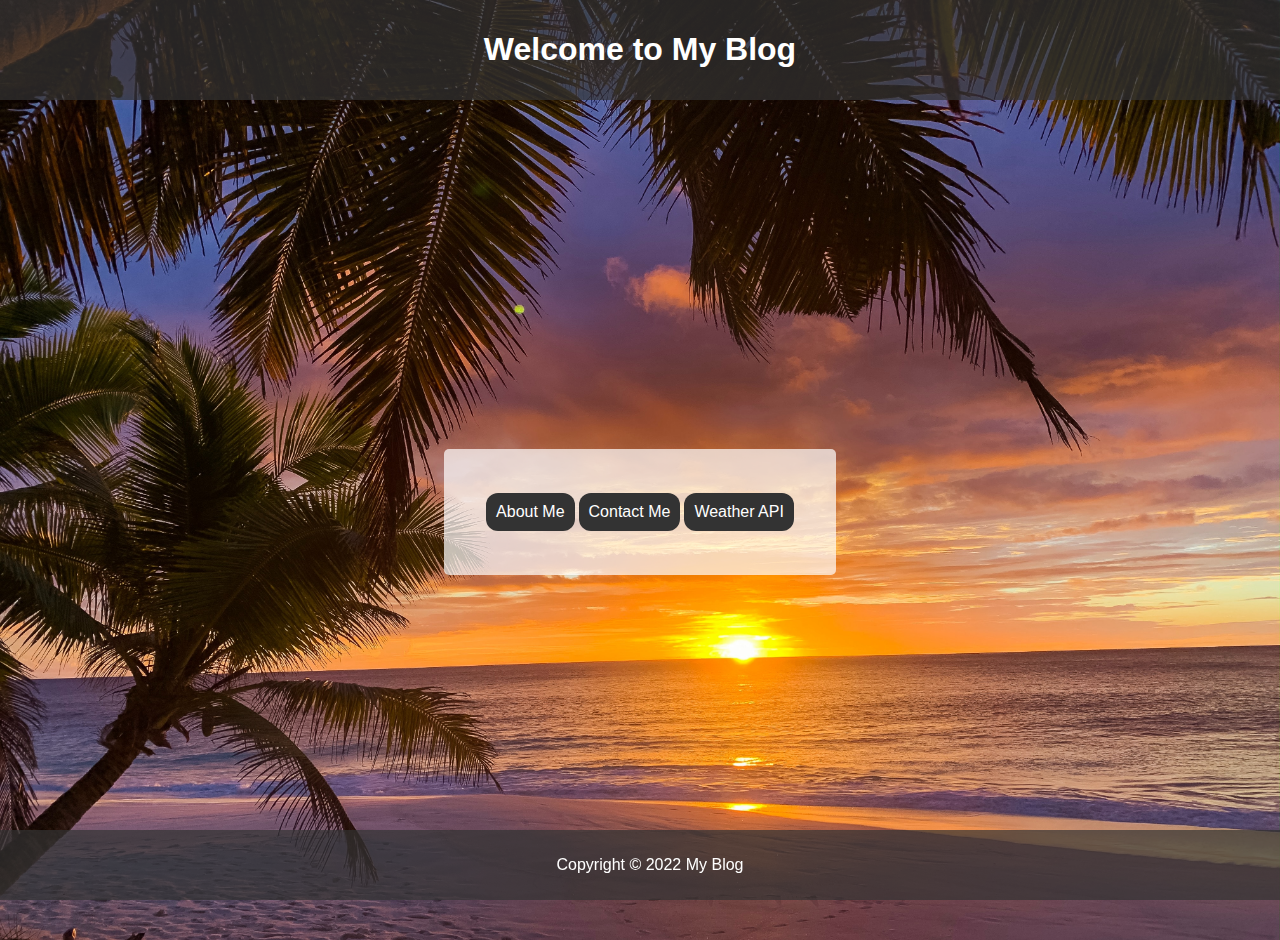
<file: index.html>
<!DOCTYPE html>
<html lang="en">
<head>
    <meta charset="UTF-8">
    <meta name="viewport" content="width=device-width, initial-scale=1.0">
    <title>My Blog</title>
    <link rel="stylesheet" type="text/css" href="main.css">
</head>
<body>
    <header>
        
        <h1>Welcome to My Blog</h1>
    </header>
    <main>
        <article>
            <nav>
                <button onclick="location.href='about.html'">About Me</button>
                <button onclick="location.href='contact.html'">Contact Me</button>
                <button onclick="location.href='weather.html'">Weather API</button>
                
            </nav>
        </article>
        
    </main>
    <footer>
        <p>Copyright &copy; 2022 My Blog</p>
    </footer>
    <script>
        document.querySelectorAll('nav button').forEach(button => {
            button.addEventListener('click', event => {
                alert(`You clicked the ${event.target.textContent} button`);
            });
        });
    </script>
</body>
</html>
</file>
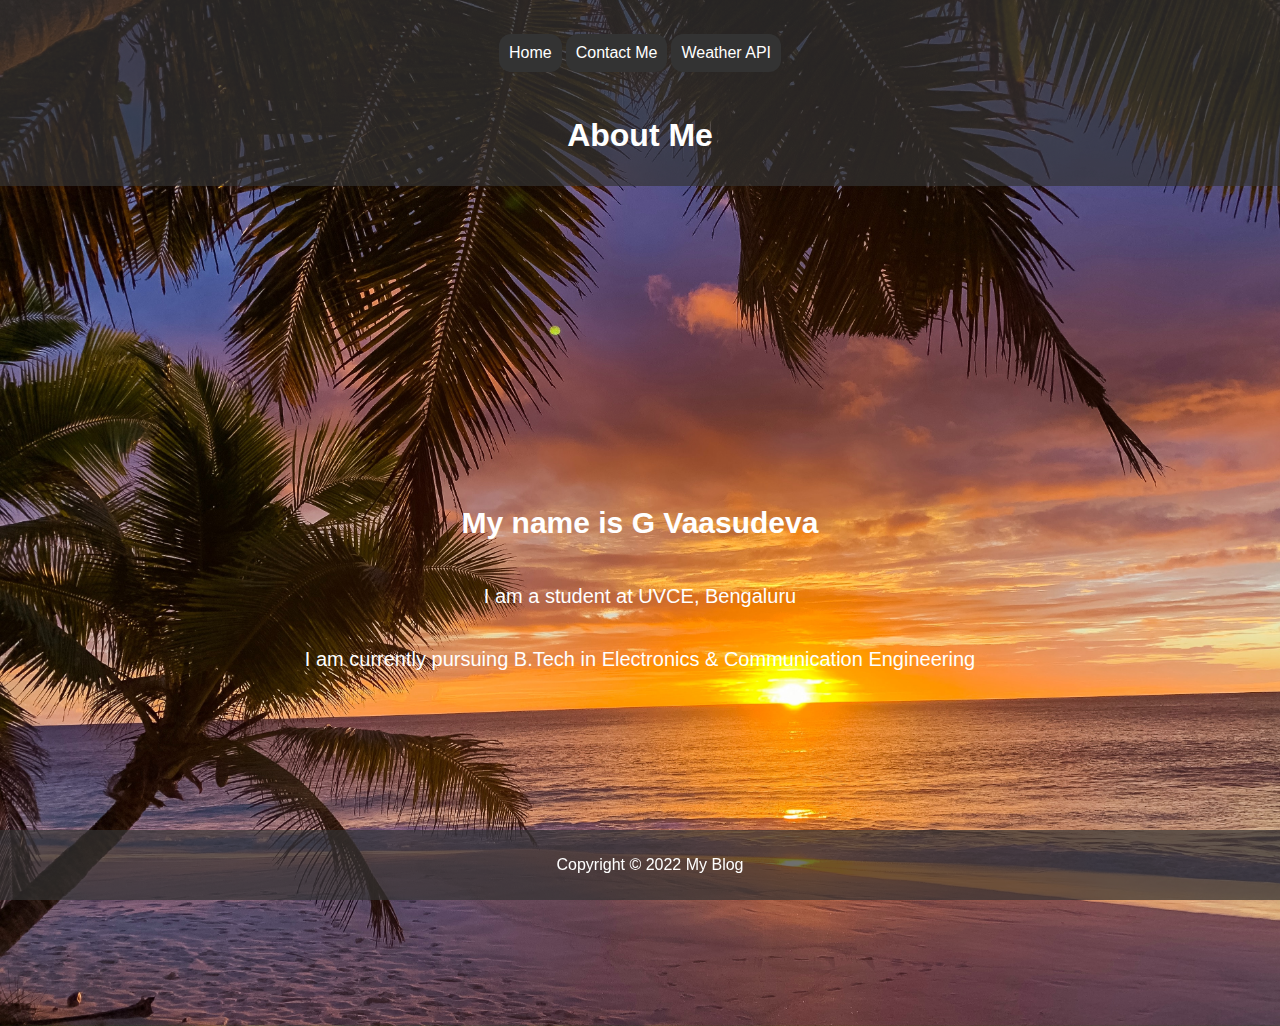
<file: about.html>
<!DOCTYPE html>
<html lang="en">
<head>
    <meta charset="UTF-8">
    <meta name="viewport" content="width=device-width, initial-scale=1.0">
    <title>About Me</title>
    <link rel="stylesheet" type="text/css" href="main.css">
</head>
<body>
    <header>
        <nav>
            <button onclick="location.href='index.html'">Home</button>
            <button onclick="location.href='contact.html'">Contact Me</button>
            <button onclick="location.href='weather.html'">Weather API</button>
        </nav>
        <h1>About Me</h1>
    </header>
    <main>
        <h2>My name is G Vaasudeva</h2>
        <p>I am a student at UVCE, Bengaluru</p>
        <p>I am currently pursuing B.Tech in Electronics & Communication Engineering</p>
        <p></p>
    </main>
    <footer>
        <p>Copyright &copy; 2022 My Blog</p>
    </footer>
</body>
</html>
</file>
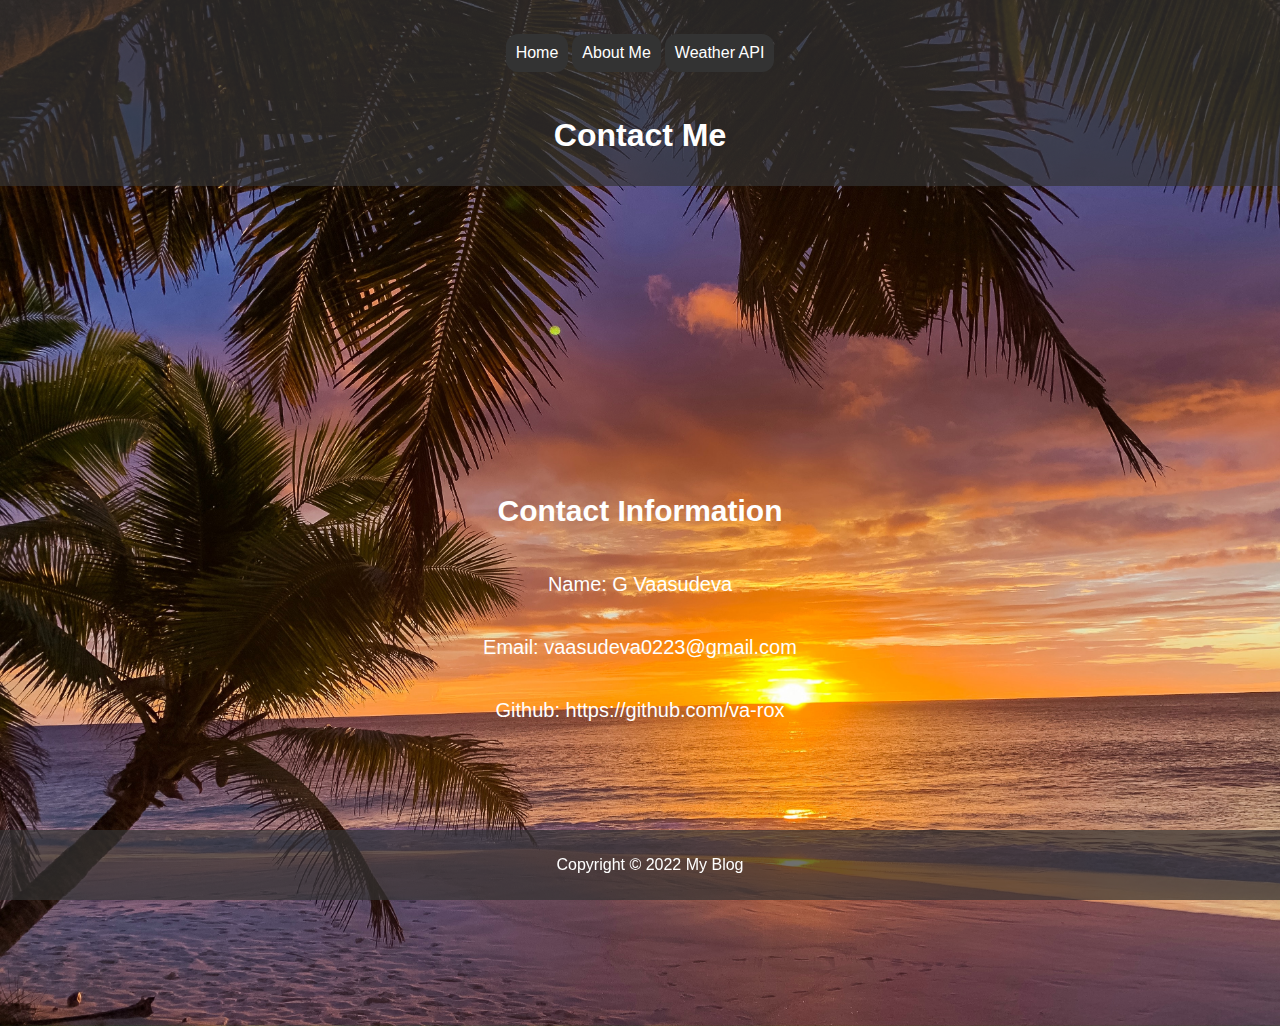
<file: contact.html>
<!DOCTYPE html>
<html lang="en">
<head>
    <meta charset="UTF-8">
    <meta name="viewport" content="width=device-width, initial-scale=1.0">
    <title>Contact</title>
    <link rel="stylesheet" type="text/css" href="main.css">
</head>
<body>
    <header>
        <nav>
            <button onclick="location.href='index.html'">Home</button>
            <button onclick="location.href='about.html'">About Me</button>
            <button onclick="location.href='weather.html'">Weather API</button>
        </nav>
        <h1>Contact Me</h1>
    </header>
    <main>
        <h2>Contact Information</h2>
        <p>Name: G Vaasudeva</p>
        <p>Email: vaasudeva0223@gmail.com</p>
        <p>Github: https://github.com/va-rox</p>
    </main>
    
    <footer>
        <p>Copyright &copy; 2022 My Blog</p>
    </footer>
</body>
</html>
</file>
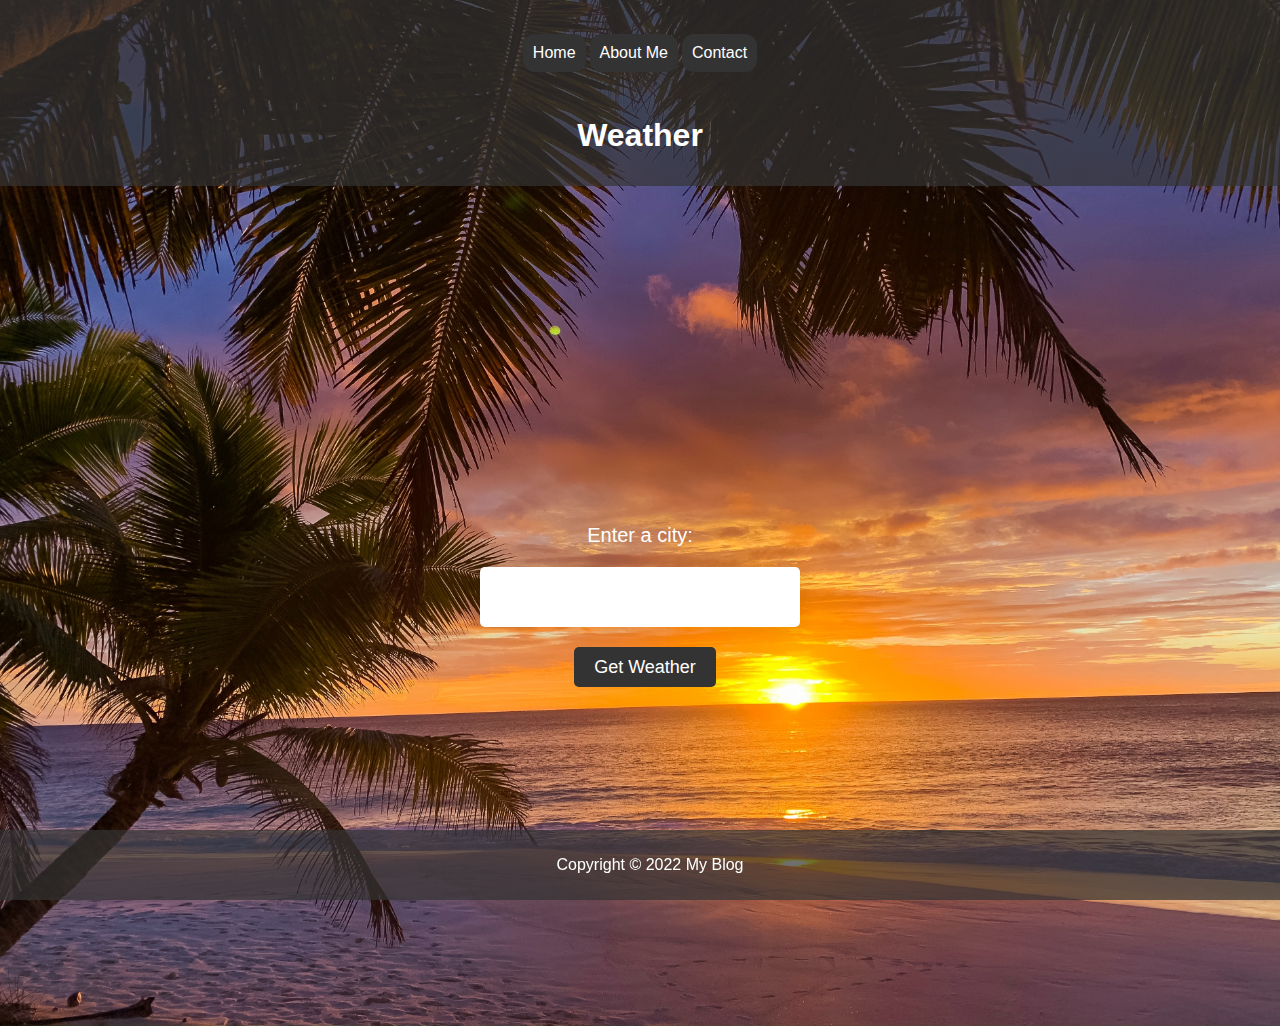
<file: weather.html>
<!DOCTYPE html>
<html lang="en">
<head>
    <meta charset="UTF-8">
    <meta name="viewport" content="width=device-width, initial-scale=1.0">
    <title>Weather</title>
    <link rel="stylesheet" type="text/css" href="main.css">
</head>
<body>
    <header>
        <nav>
            <button onclick="location.href='index.html'">Home</button>
            <button onclick="location.href='about.html'">About Me</button>
            <button onclick="location.href='contact.html'">Contact</button>
        </nav>
        <h1>Weather</h1>
    </header>
    <main>
        <form>
            <label for="city">Enter a city:</label>
            <input type="text" id="city" name="city">
            <input type="submit" value="Get Weather">
        </form>
        <div id="weather"></div>
    </main>
    <script>
      const form = document.querySelector('form');
      const weatherDiv = document.querySelector('#weather');

      form.addEventListener('submit', async (e) => {
        e.preventDefault();
        const city = form.elements.city.value;
        const apiKey = 'c32f137c441b38151145906a8104a873';
        const url = `https://api.openweathermap.org/data/2.5/weather?q=${city}&appid=${apiKey}&units=metric`;

        try {
          const response = await fetch(url);
          const data = await response.json();
          const { name, main: { temp, humidity } } = data;
          weatherDiv.innerHTML = `<p>Current temperature in ${name}: ${temp}°C</p><p>Humidity: ${humidity}%</p>`;
        } catch (error) {
          console.error(error);
          weatherDiv.innerHTML = '<p>Unable to fetch weather data</p>';
        }
      });
    </script>
    <footer>
        <p>Copyright &copy; 2022 My Blog</p>
    </footer>
</body>
</html>
</file>
<file: main.css>
body {
    font-family: Arial, sans-serif;
    margin: 0;
    padding: 0;
    background-image: url('beach.jpg');
    background-size: cover;
}

header {
    background-color: rgba(51, 51, 51, 0.7);
    color: white;
    padding: 10px;
    text-align: center;
}

nav {
    display: flex;
    justify-content: center;
    flex-wrap: wrap;
    padding: 20px;
}

nav button {
    background-color: #333;
    color: white;
    border: none;
    padding: 10px;
    text-align: center;
    text-decoration: none;
    display: inline-block;
    font-size: 16px;
    margin: 4px 2px;
    cursor: pointer;
    border-radius: 12px;
}

main {
    text-align: center;
    font-size: 20px;
    color: white;
}

article {
    background-color: rgba(255, 255, 255, 0.7);
    padding: 20px;
    margin-bottom: 15px;
    border-radius: 5px;
}

footer {
    background-color: rgba(51, 51, 51, 0.7);
    color: white;
    text-align: center;
    padding: 10px;
    position: fixed;
    bottom: 0;
    width: 100%;
}

form input[type="text"] {
    width: 300px;
    height: 40px;
    padding: 10px;
    font-size: 18px;
    border: none;
    border-radius: 5px;
    box-shadow: 0 0 15px 4px rgba(0,0,0,0.06);
}

form input[type="submit"] {
    height: 40px;
    padding: 10px 20px;
    font-size: 18px;
    background-color: #333;
    color: white;
    border: none;
    border-radius: 5px;
    cursor: pointer;
    margin-left: 10px;
}

form input[type="submit"]:hover {
    background-color: #444;
}


main {
    display: flex;
    flex-direction: column;
    justify-content: center;
    align-items: center;
    height: calc(100vh - 60px); /* Adjust as needed */
}

form {
    display: flex;
    flex-direction: column;
    align-items: center;
    gap: 20px;
}
</file>
